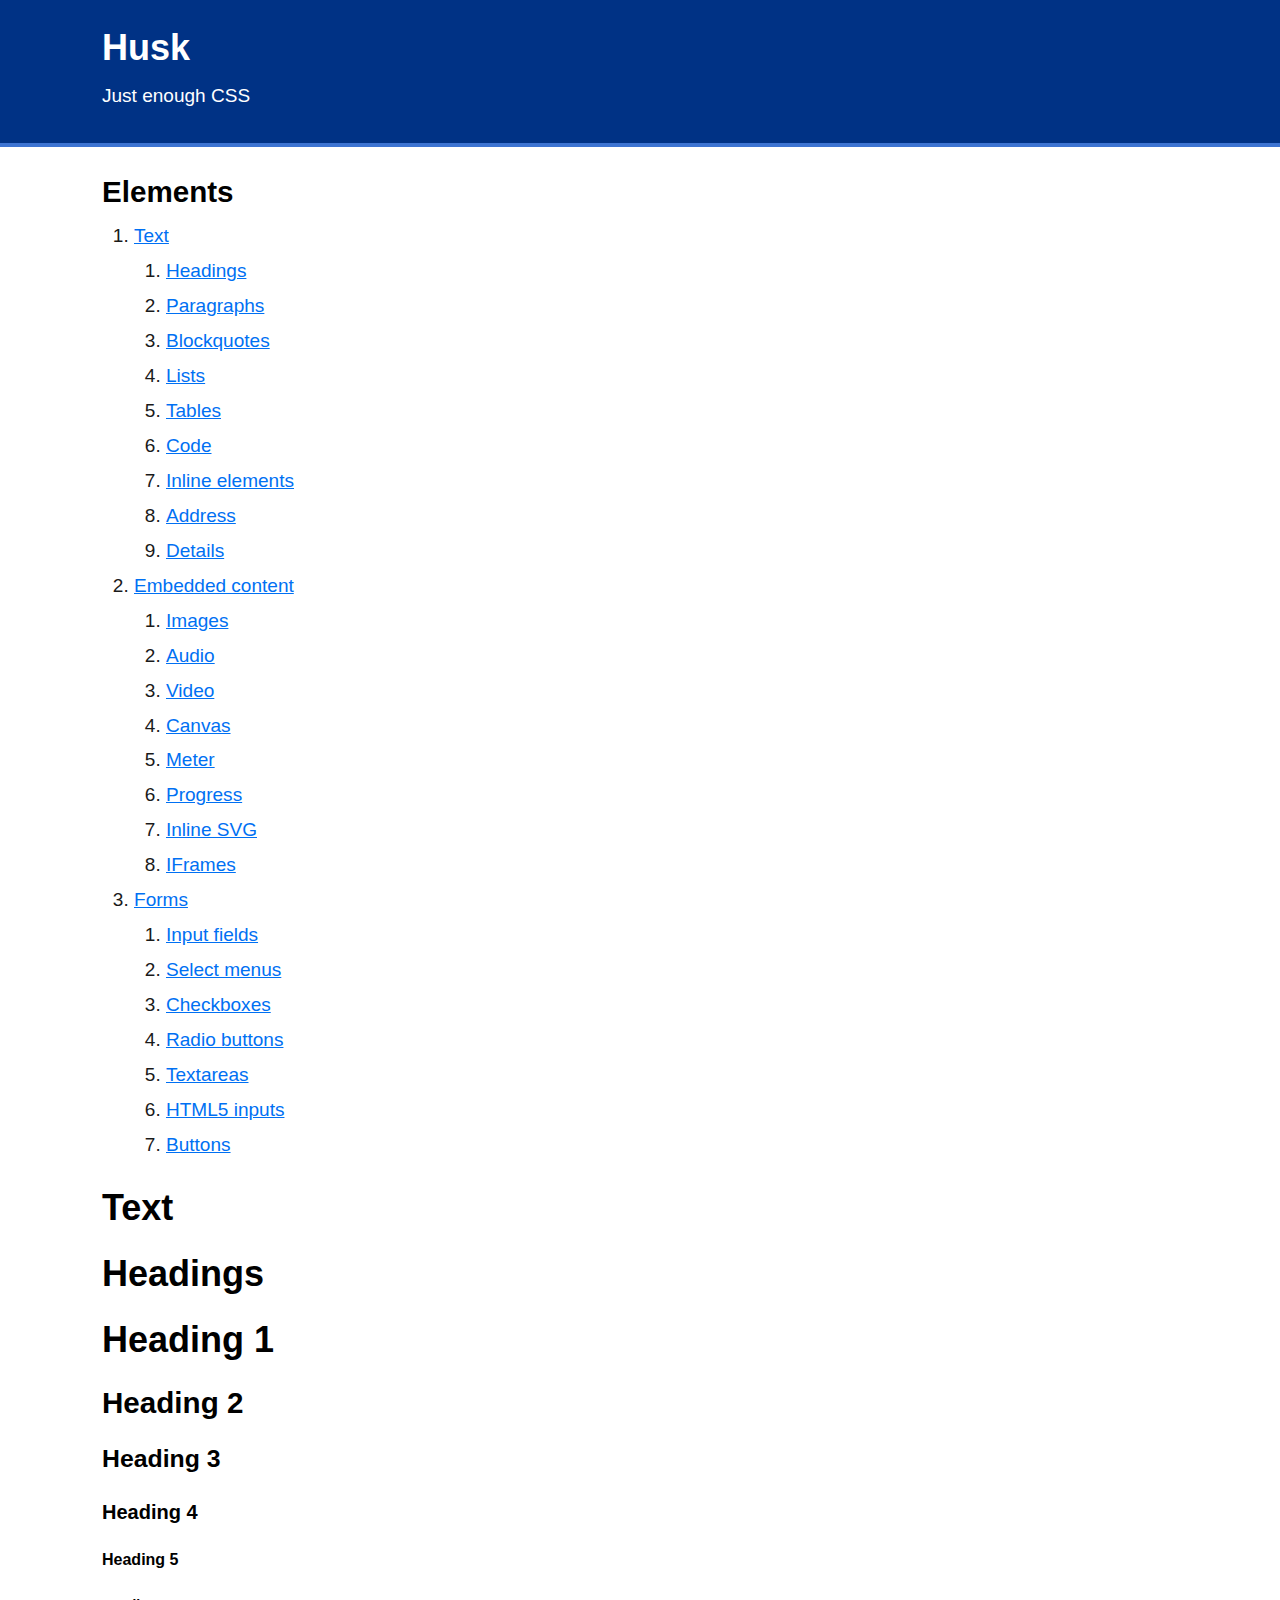
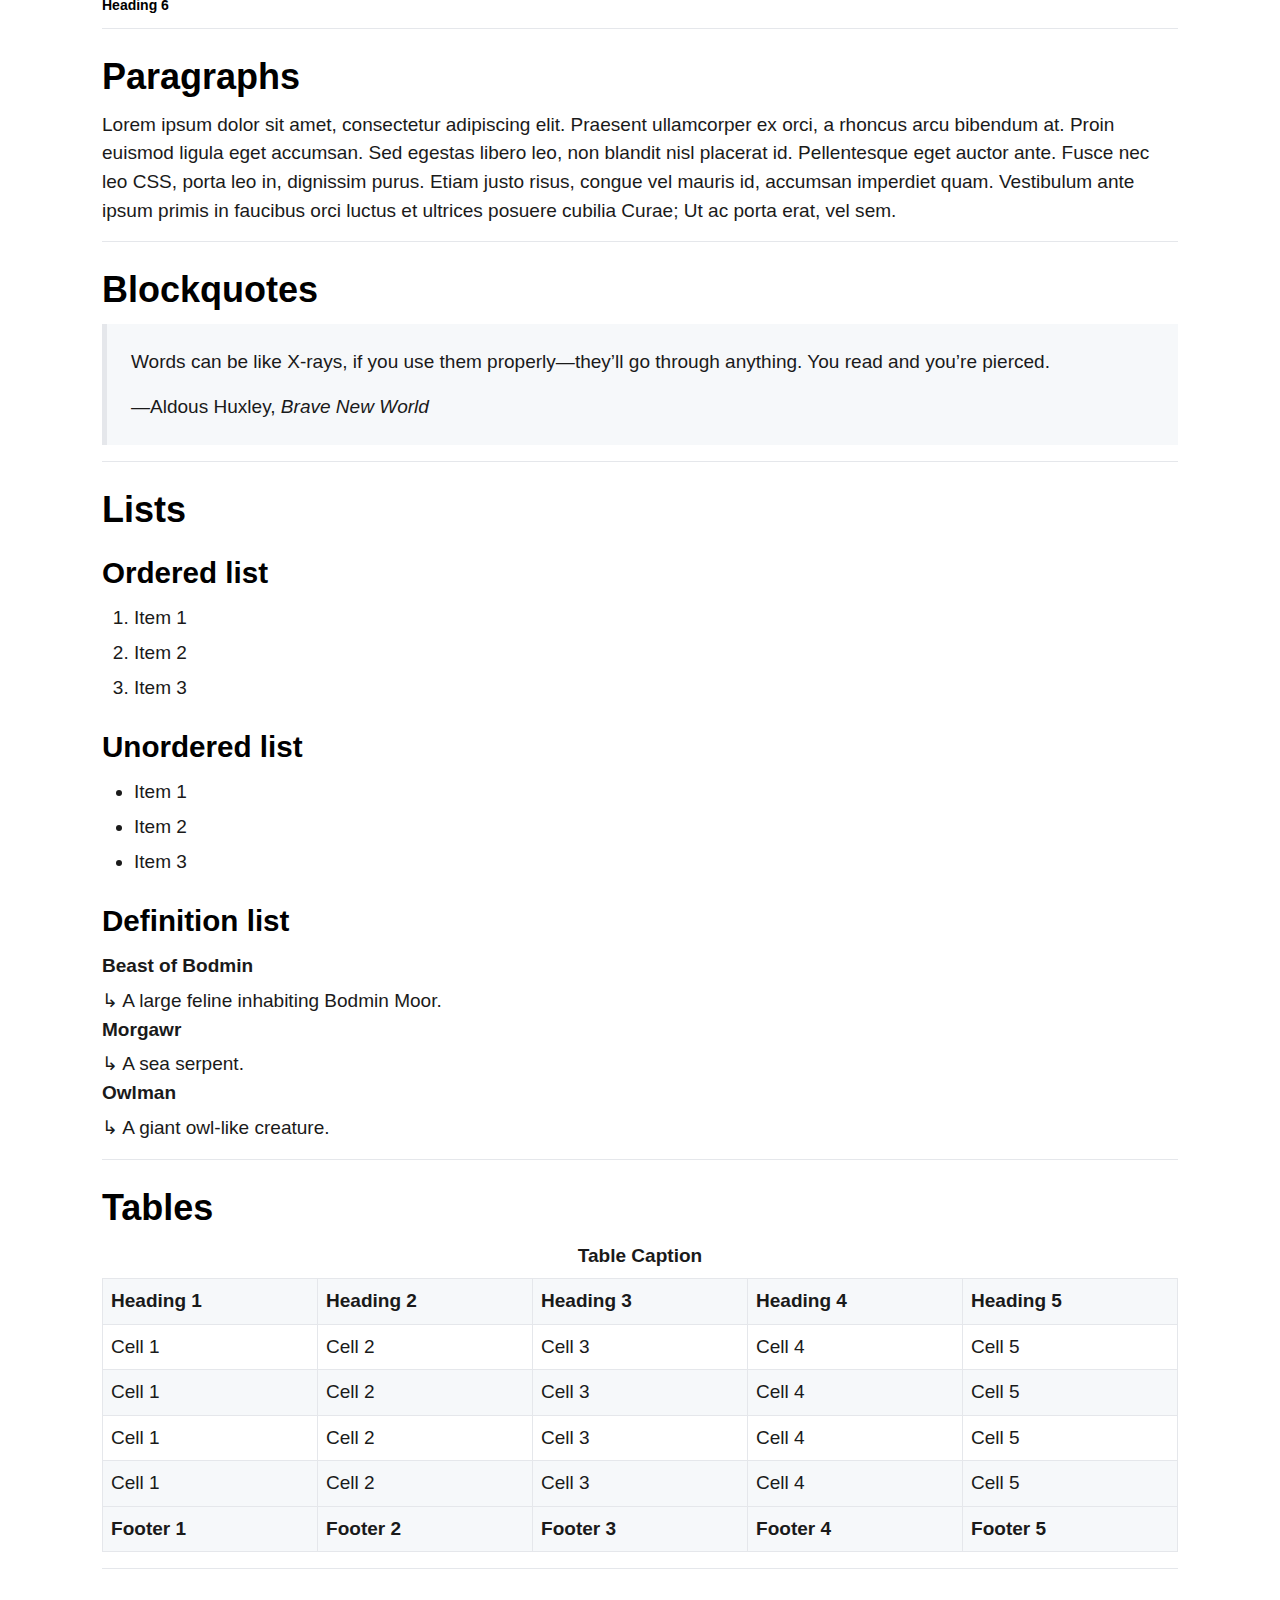
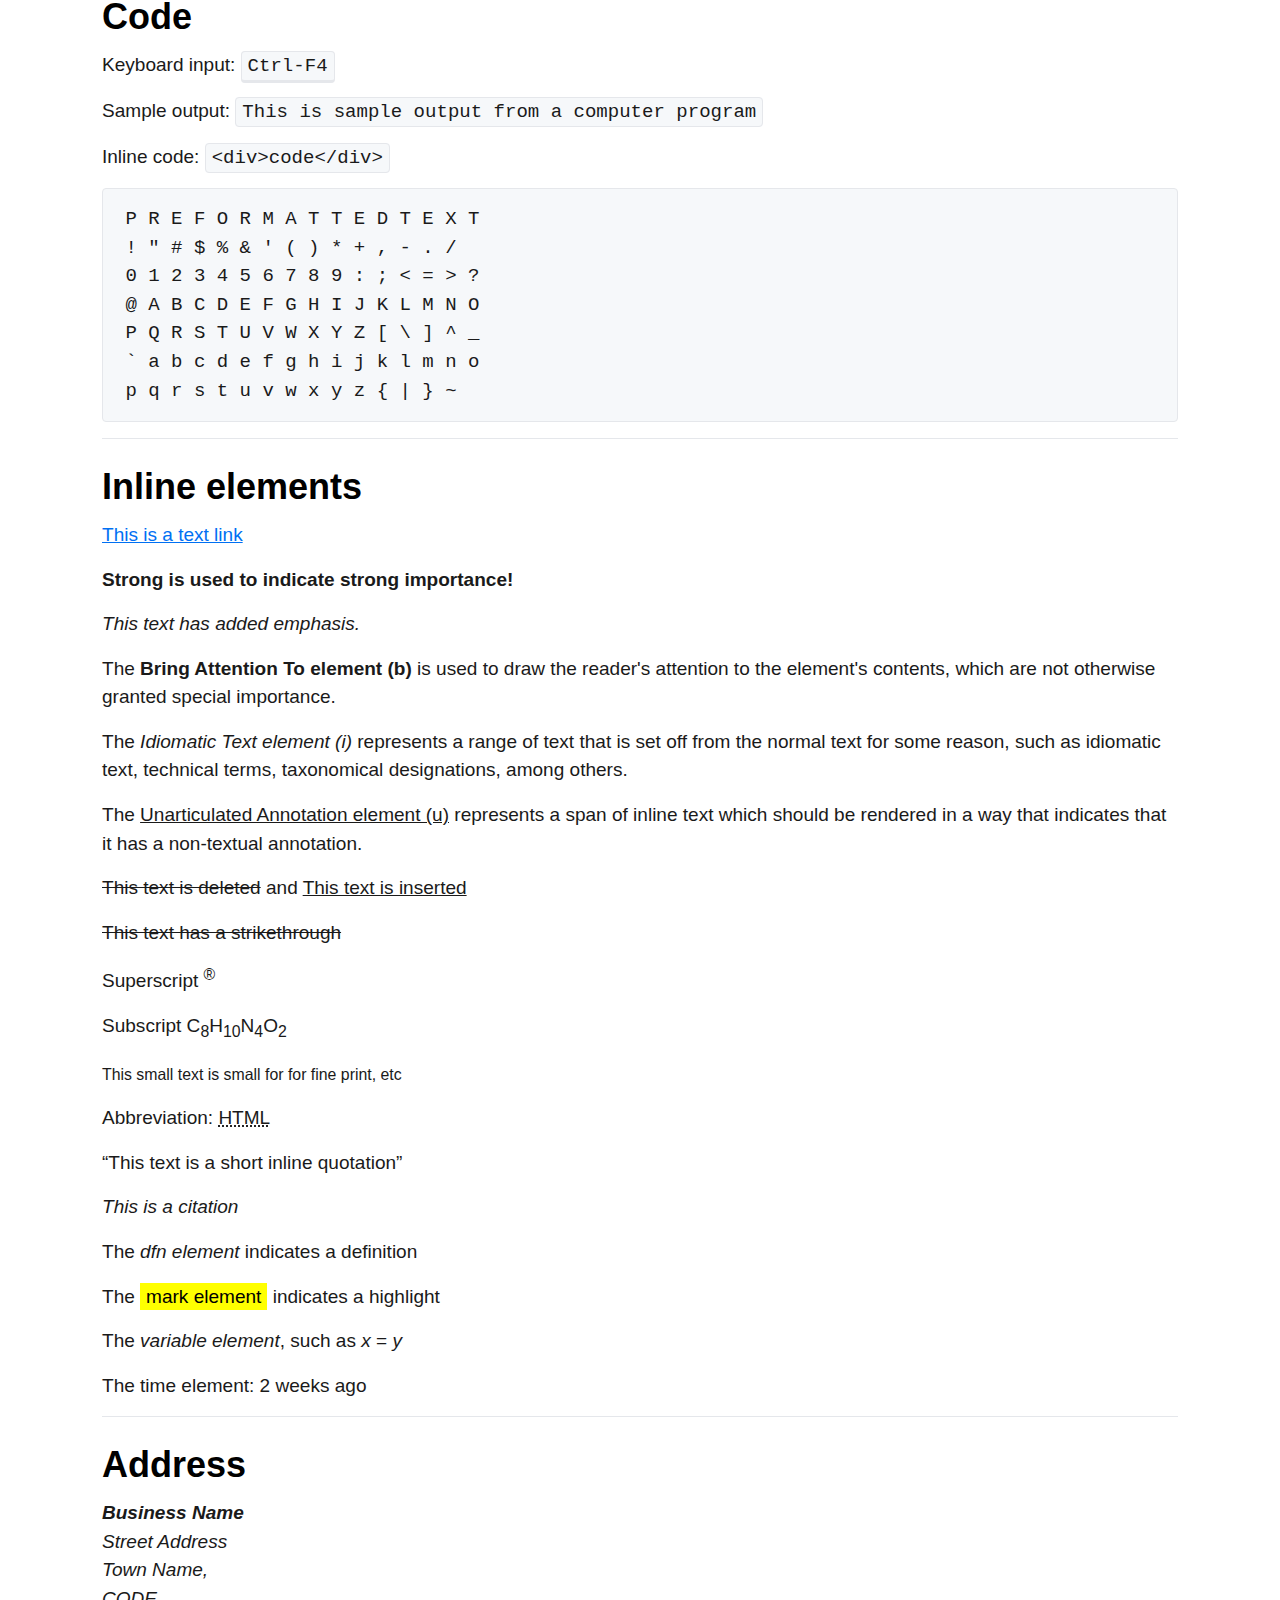
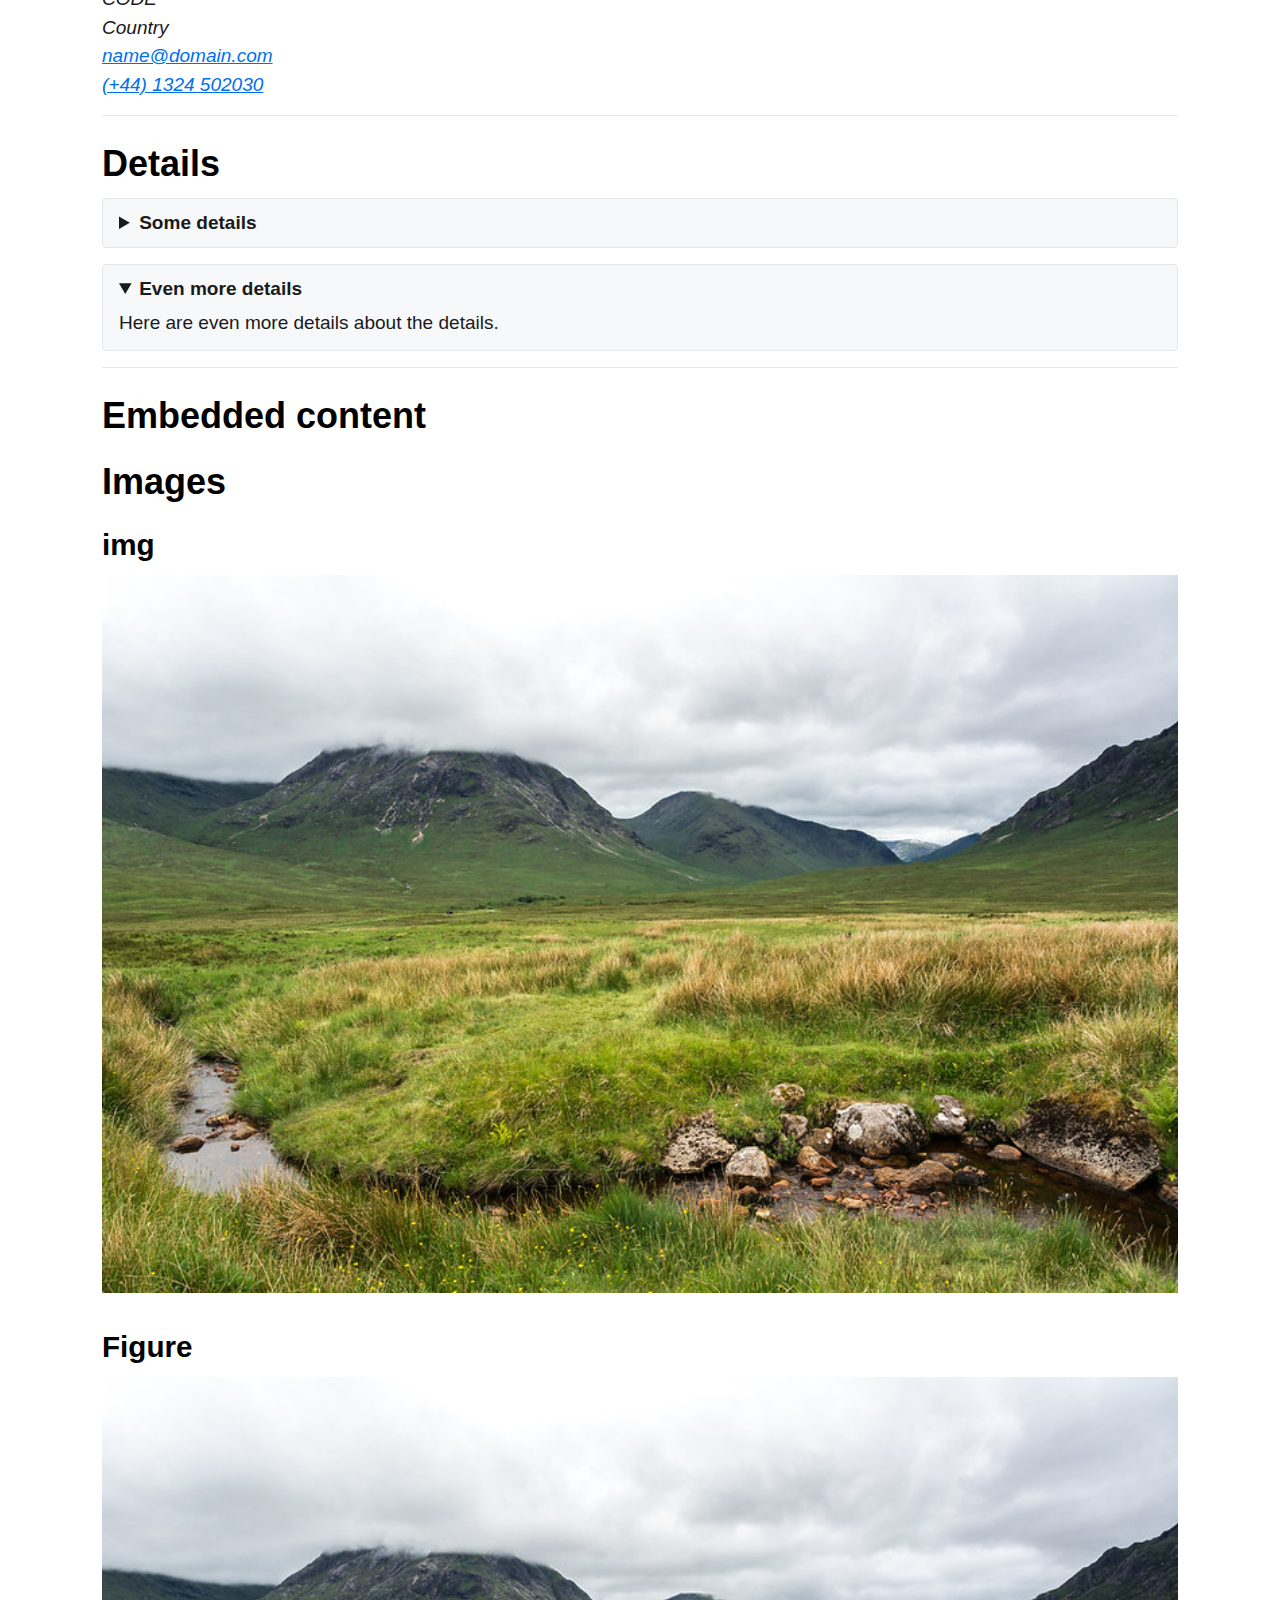
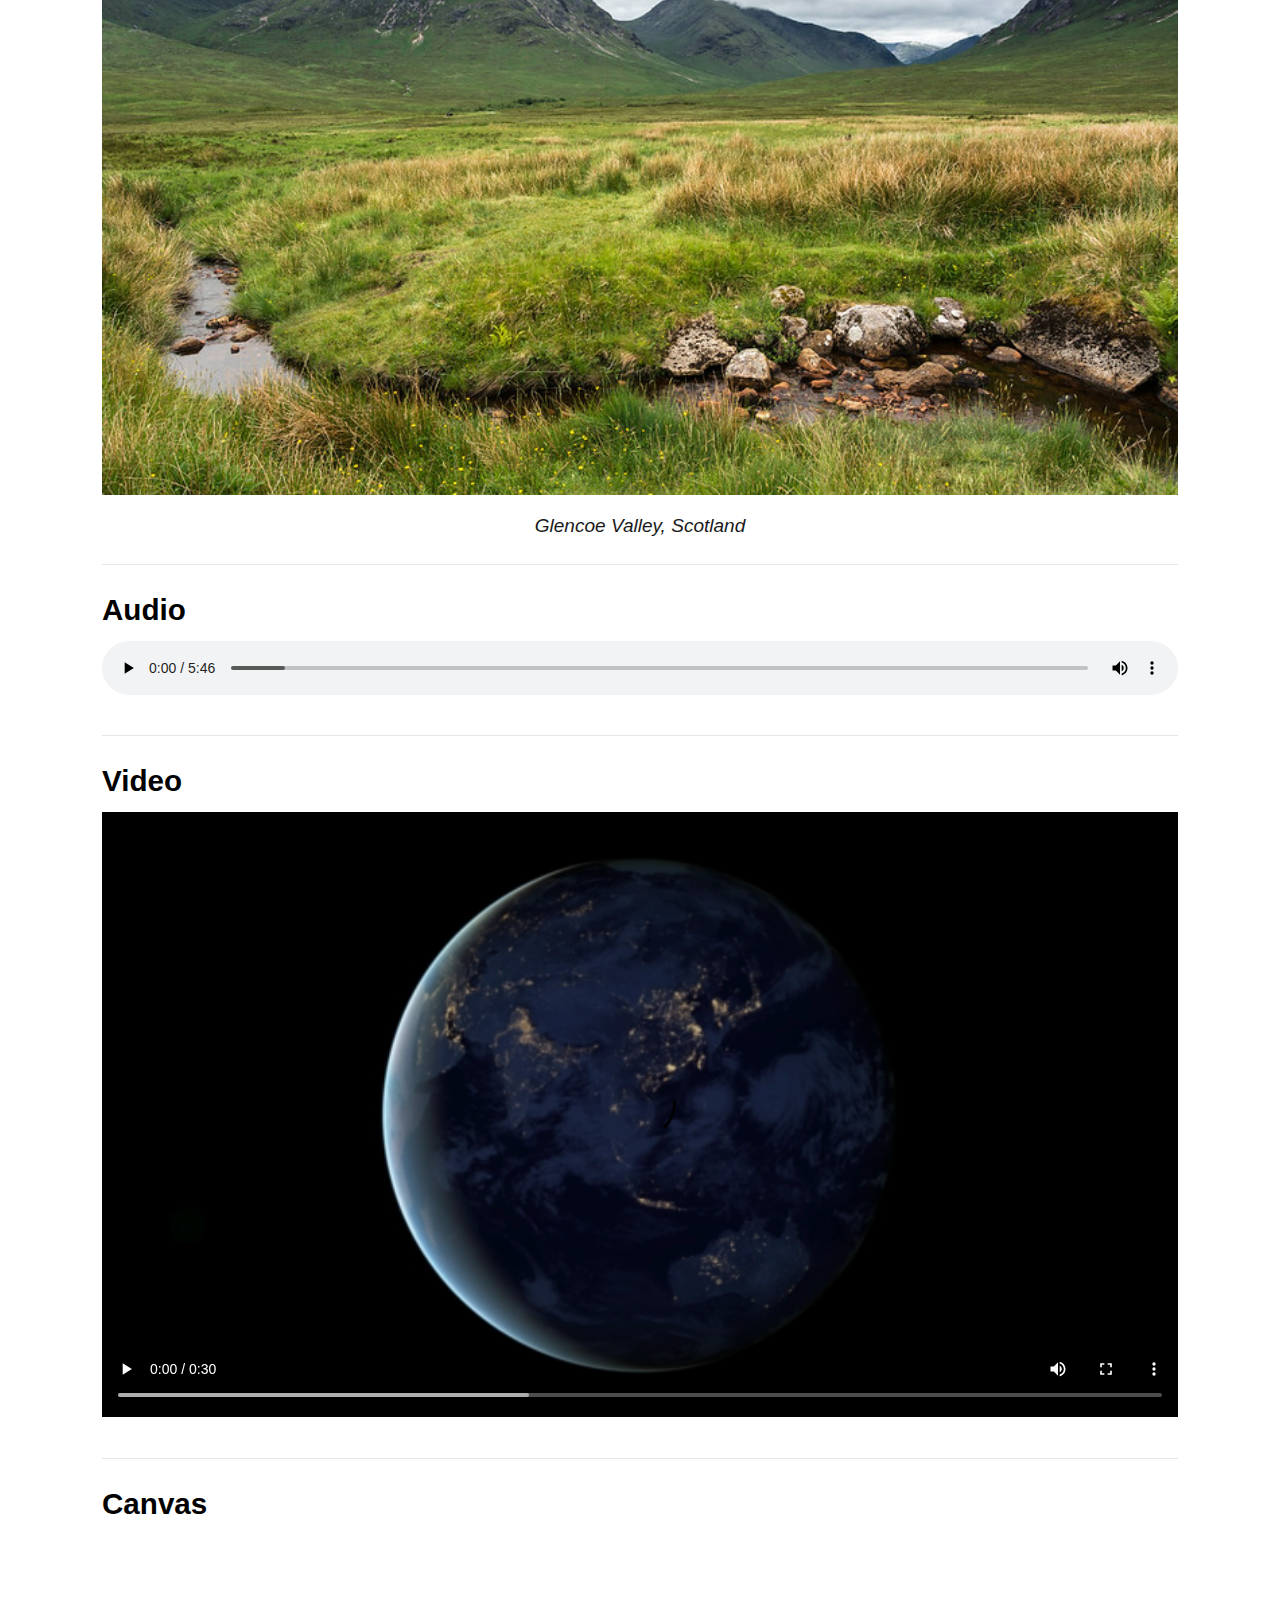
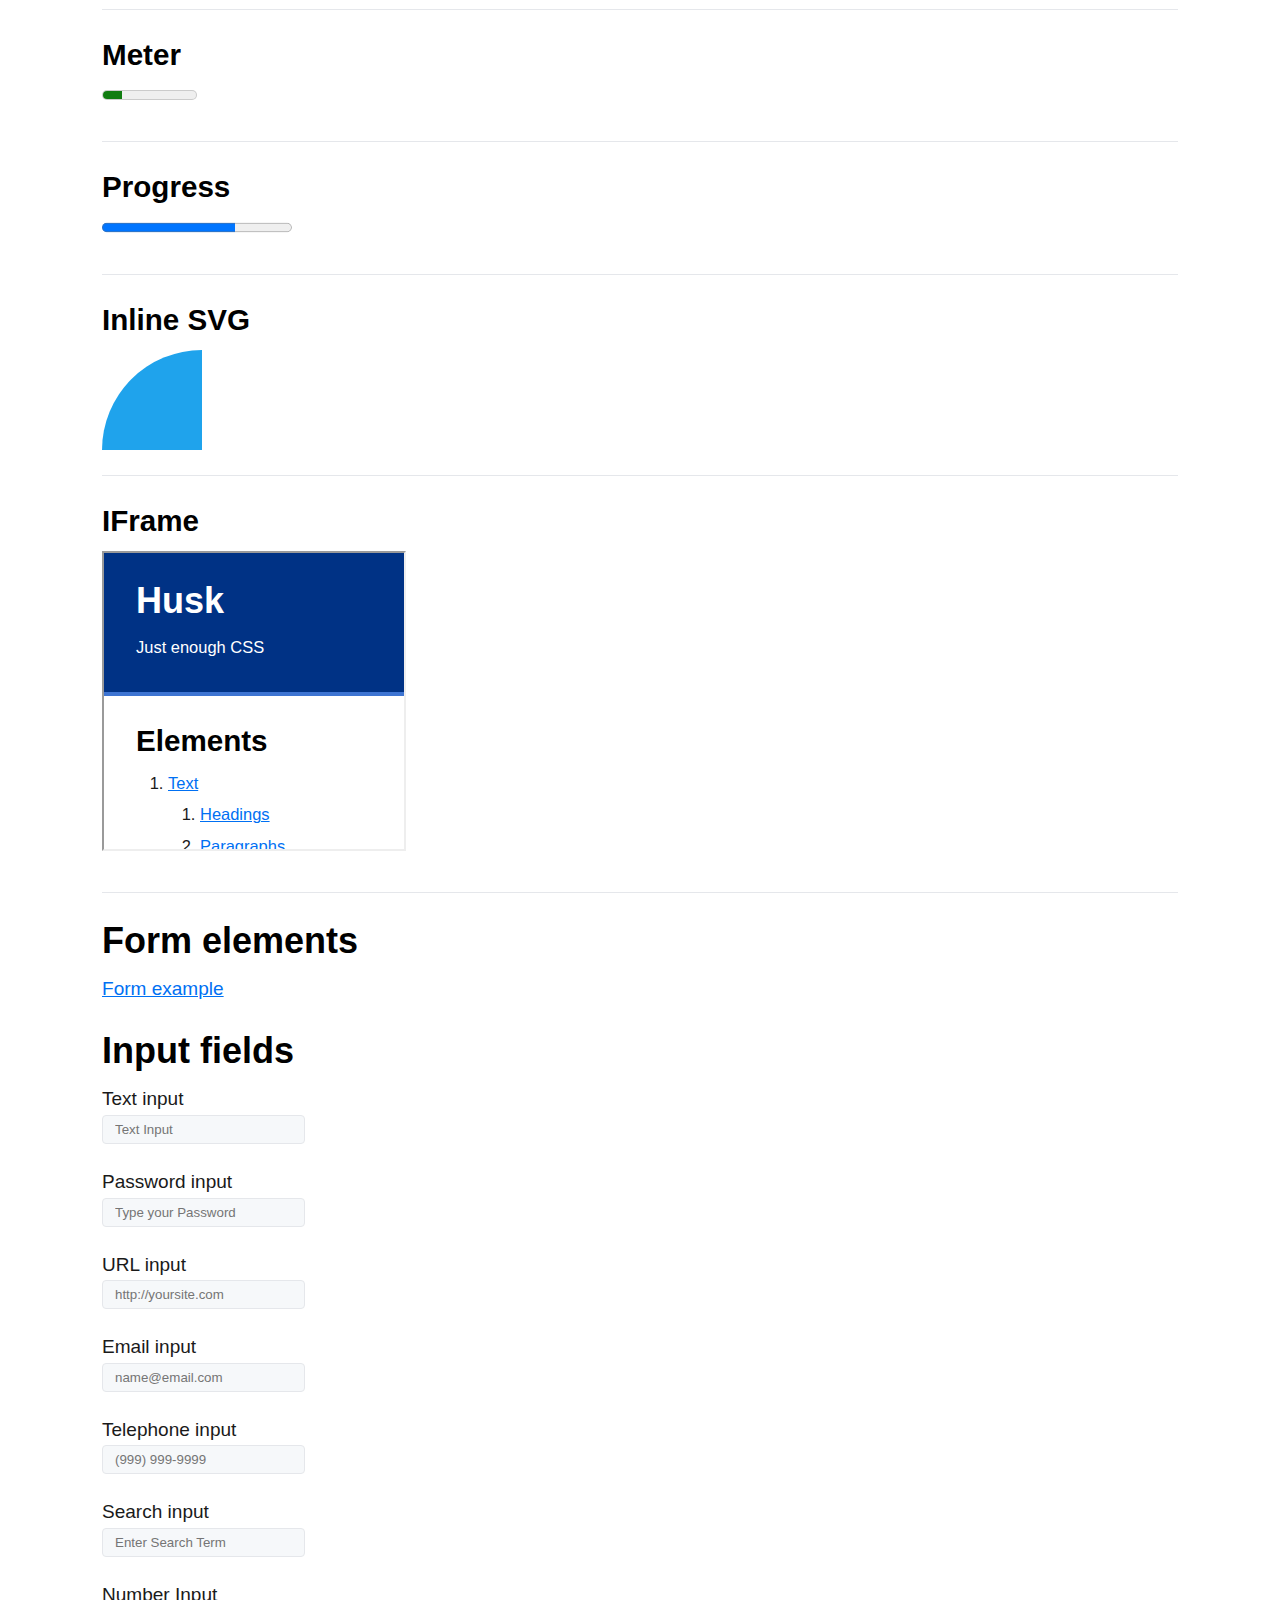
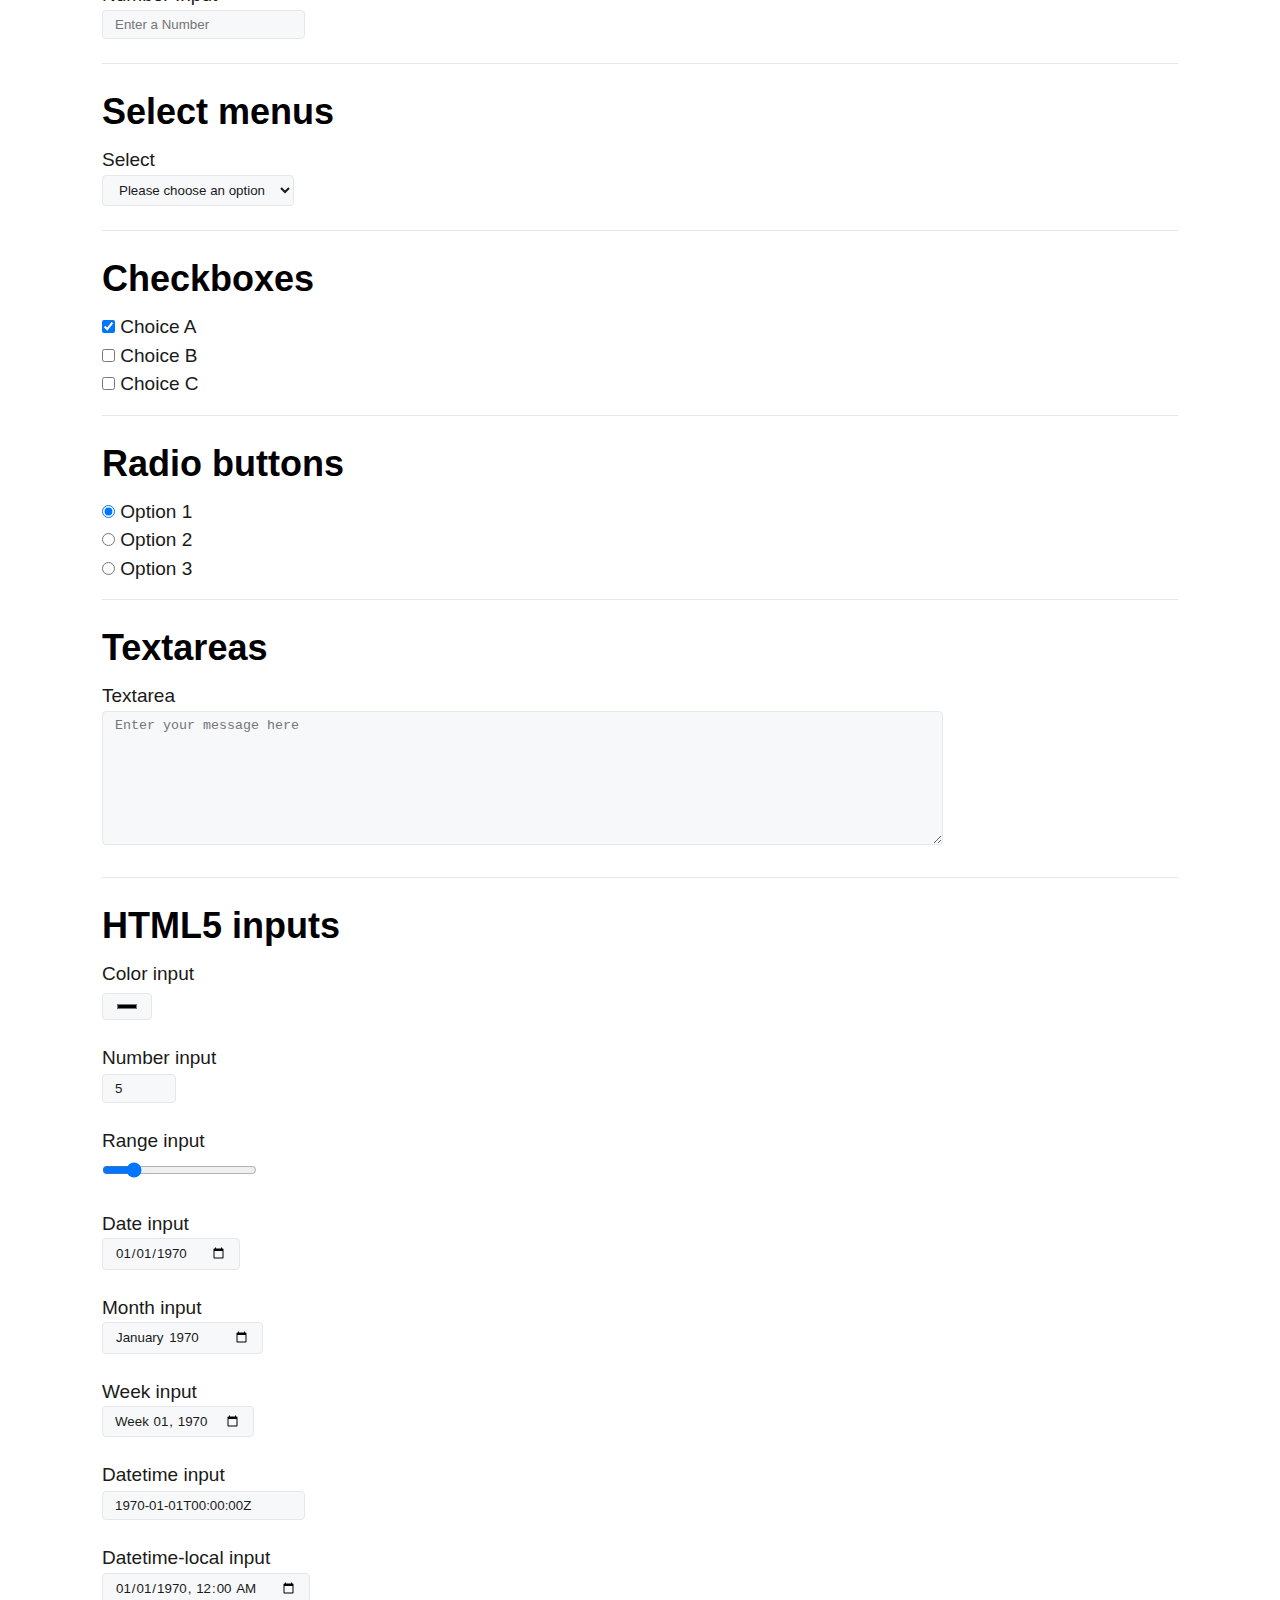
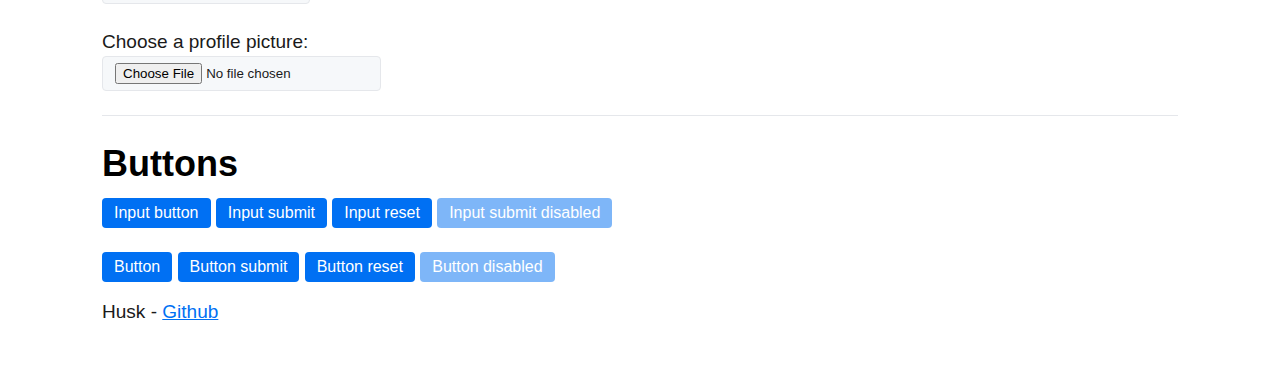
<file: index.html>
<!DOCTYPE html>
<html lang="en">
  <head>
    <meta charset="utf-8" />
    <meta name="viewport" content="width=device-width, initial-scale=1.0" />
    <link rel="stylesheet" type="text/css" href="css/husk.css" media="screen" />
    <title>Husk</title>
  </head>

  <body>
    <header>
      <h1>Husk</h1>
      <p>Just enough CSS</p>
    </header>
    <h2>Elements</h2>
    <nav role="navigation">
      <ol>
        <li><a href="#text">Text</a></li>
        <ol>
          <li><a href="#text-headings">Headings</a></li>
          <li><a href="#text-paragraphs">Paragraphs</a></li>
          <li><a href="#text-blockquotes">Blockquotes</a></li>
          <li><a href="#text-lists">Lists</a></li>
          <li><a href="#text-tables">Tables</a></li>
          <li><a href="#text-code">Code</a></li>
          <li><a href="#text-inline">Inline elements</a></li>
          <li><a href="#text-address">Address</a></li>
          <li><a href="#text-details">Details</a></li>
        </ol>
        <li><a href="#embedded">Embedded content</a></li>
        <ol>
          <li><a href="#embedded-images">Images</a></li>
          <li><a href="#embedded-audio">Audio</a></li>
          <li><a href="#embedded-video">Video</a></li>
          <li><a href="#embedded-canvas">Canvas</a></li>
          <li><a href="#embedded-meter">Meter</a></li>
          <li><a href="#embedded-progress">Progress</a></li>
          <li><a href="#embedded-svg">Inline SVG</a></li>
          <li><a href="#embedded-iframes">IFrames</a></li>
        </ol>
        <li><a href="#forms">Forms</a></li>
        <ol>
          <li><a href="#forms-inputs">Input fields</a></li>
          <li><a href="#forms-selects">Select menus</a></li>
          <li><a href="#forms-checkboxes">Checkboxes</a></li>
          <li><a href="#forms-radio">Radio buttons</a></li>
          <li><a href="#forms-textareas">Textareas</a></li>
          <li><a href="#forms-html5">HTML5 inputs</a></li>
          <li><a href="#forms-buttons">Buttons</a></li>
        </ol>
      </ol>
    </nav>
    <main>
      <section id="text">
        <h1>Text</h1>

        <article id="text-headings">
          <header><h1>Headings</h1></header>
          <h1>Heading 1</h1>
          <h2>Heading 2</h2>
          <h3>Heading 3</h3>
          <h4>Heading 4</h4>
          <h5>Heading 5</h5>
          <h6>Heading 6</h6>
        </article>
        <hr />
        <article id="text-paragraphs">
          <header><h1>Paragraphs</h1></header>
          <p>
            Lorem ipsum dolor sit amet, consectetur adipiscing elit. Praesent ullamcorper ex orci, a rhoncus arcu bibendum at. Proin euismod ligula eget accumsan. Sed egestas libero leo, non blandit
            nisl placerat id. Pellentesque eget auctor ante. Fusce nec leo CSS, porta leo in, dignissim purus. Etiam justo risus, congue vel mauris id, accumsan imperdiet quam. Vestibulum ante ipsum
            primis in faucibus orci luctus et ultrices posuere cubilia Curae; Ut ac porta erat, vel sem.
          </p>
        </article>
        <hr />
        <article id="text-blockquotes">
          <header><h1>Blockquotes</h1></header>

          <blockquote>
            <p>Words can be like X-rays, if you use them properly—they’ll go through anything. You read and you’re pierced.</p>
            <footer>—Aldous Huxley, <cite>Brave New World</cite></footer>
          </blockquote>
        </article>
        <hr />
        <article id="text-lists">
          <header><h1>Lists</h1></header>
          <h2>Ordered list</h2>
          <ol>
            <li>Item 1</li>
            <li>Item 2</li>
            <li>Item 3</li>
          </ol>
          <h2>Unordered list</h2>
          <ul>
            <li>Item 1</li>
            <li>Item 2</li>
            <li>Item 3</li>
          </ul>
          <h2>Definition list</h2>
          <dl>
            <dt>Beast of Bodmin</dt>
            <dd>A large feline inhabiting Bodmin Moor.</dd>
            <dt>Morgawr</dt>
            <dd>A sea serpent.</dd>

            <dt>Owlman</dt>
            <dd>A giant owl-like creature.</dd>
          </dl>
        </article>
        <hr />
        <article id="text-tables">
          <header><h1>Tables</h1></header>

          <table>
            <caption>
              Table Caption
            </caption>
            <thead>
              <tr>
                <th>Heading 1</th>
                <th>Heading 2</th>
                <th>Heading 3</th>
                <th>Heading 4</th>
                <th>Heading 5</th>
              </tr>
            </thead>
            <tfoot>
              <tr>
                <th>Footer 1</th>
                <th>Footer 2</th>
                <th>Footer 3</th>
                <th>Footer 4</th>
                <th>Footer 5</th>
              </tr>
            </tfoot>
            <tbody>
              <tr>
                <td>Cell 1</td>
                <td>Cell 2</td>
                <td>Cell 3</td>
                <td>Cell 4</td>
                <td>Cell 5</td>
              </tr>
              <tr>
                <td>Cell 1</td>
                <td>Cell 2</td>
                <td>Cell 3</td>
                <td>Cell 4</td>
                <td>Cell 5</td>
              </tr>
              <tr>
                <td>Cell 1</td>
                <td>Cell 2</td>
                <td>Cell 3</td>
                <td>Cell 4</td>
                <td>Cell 5</td>
              </tr>
              <tr>
                <td>Cell 1</td>
                <td>Cell 2</td>
                <td>Cell 3</td>
                <td>Cell 4</td>
                <td>Cell 5</td>
              </tr>
            </tbody>
          </table>
        </article>
        <hr />
        <article id="text-code">
          <header><h1>Code</h1></header>
          <p>Keyboard input: <kbd>Ctrl-F4</kbd></p>
          <p>
            Sample output:
            <samp>This is sample output from a computer program</samp>
          </p>
          <p>Inline code: <code>&lt;div&gt;code&lt;/div&gt;</code></p>

          <pre>
P R E F O R M A T T E D T E X T
! " # $ % &amp; ' ( ) * + , - . /
0 1 2 3 4 5 6 7 8 9 : ; &lt; = &gt; ?
@ A B C D E F G H I J K L M N O
P Q R S T U V W X Y Z [ \ ] ^ _
` a b c d e f g h i j k l m n o
p q r s t u v w x y z { | } ~ 
</pre
          >
        </article>
        <hr />
        <article id="text-inline">
          <header><h1>Inline elements</h1></header>
          <p><a href="#!">This is a text link</a></p>
          <p><strong>Strong is used to indicate strong importance!</strong></p>
          <p><em>This text has added emphasis.</em></p>
          <p>The <b>Bring Attention To element (b)</b> is used to draw the reader's attention to the element's contents, which are not otherwise granted special importance.</p>
          <p>The <i>Idiomatic Text element (i) </i> represents a range of text that is set off from the normal text for some reason, such as idiomatic text, technical terms, taxonomical designations, among others.</p>
          <p>The <u>Unarticulated Annotation element (u)</u> represents a span of inline text which should be rendered in a way that indicates that it has a non-textual annotation.</p>
          <p><del>This text is deleted</del> and <ins>This text is inserted</ins></p>
          <p><s>This text has a strikethrough</s></p>
          <p>Superscript <sup>®</sup></p>
          <p>Subscript C<sub>8</sub>H<sub>10</sub>N<sub>4</sub>O<sub>2</sub></p>
          <p><small>This small text is small for for fine print, etc</small></p>
          <p>Abbreviation: <abbr title="HyperText Markup Language">HTML</abbr></p>
          <p>
            <q cite="https://developer.mozilla.org/en-US/docs/HTML/Element/q">This text is a short inline quotation</q>
          </p>
          <p><cite>This is a citation</cite></p>
          <p>The <dfn>dfn element</dfn> indicates a definition</p>
          <p>The <mark>mark element</mark> indicates a highlight</p>
          <p>The <var>variable element</var>, such as <var>x</var> = <var>y</var></p>
          <p>
            The time element:
            <time datetime="2013-04-06T12:32+00:00">2 weeks ago</time>
          </p>
        </article>
        <hr />
        <article id="text-address">
          <header><h1>Address</h1></header>
          <address>
            <strong>Business Name</strong><br />
            Street Address<br />
            Town Name, <br />
            CODE<br />
            Country<br />
            <a href="mailto:name@domain.com">name@domain.com</a><br />
            <a href="tel:+441324502030">(+44) 1324 502030</a>
          </address>
        </article>
        <hr />
        <article id="text-details">
          <header><h1>Details</h1></header>
          <details>
            <summary>Some details</summary>
            <p>More info about the details.</p>
          </details>
          <details open>
            <summary>Even more details</summary>
            <p>Here are even more details about the details.</p>
          </details>
        </article>
      </section>
      <hr />
      <section id="embedded">
        <h1>Embedded content</h1>
        <article id="embedded-images">
          <header><h1>Images</h1></header>
          <h2>
            img
          </h2>
          <img src="img/image.jpg" alt="Photo of Glencoe Valley, Scotland" />
          <h2>
            Figure
          </h2>
          <figure>
            <img src="img/image.jpg" alt="Photo of Glencoe Valley, Scotland" />
            <figcaption>Glencoe Valley, Scotland</figcaption>
          </figure>
        </article>
        <hr />
        <article id="embedded-audio">
          <h2>Audio</h2>
          <audio controls src="audio/audio.mp3">
            Your browser does not support the
            <code>audio</code> element.
          </audio>
        </article>
        <hr />
        <article id="embedded-video">
          <h2>Video</h2>
          <video controls>
            <source src="video/video.mp4" type="video/mp4" />
            Sorry, your browser doesn't support embedded videos.
          </video>
        </article>
        <hr />
        <article id="embedded-canvas">
          <h2>Canvas</h2>
          <canvas height="50px">canvas</canvas>
        </article>
        <hr />
        <article id="embedded-meter">
          <h2>Meter</h2>
          <meter value="2" min="0" max="10">2 out of 10</meter>
        </article>
        <hr />
        <article id="embedded-progress">
          <h2>Progress</h2>
          <progress id="file" max="100" value="70">70%</progress>
        </article>
        <hr />
        <article id="embedded-svg">
          <h2>Inline SVG</h2>
          <svg width="100px" height="100px">
            <circle cx="100" cy="100" r="100" fill="#1fa3ec"></circle>
          </svg>
        </article>
        <hr />
        <article id="embedded-iframes">
          <h2>IFrame</h2>
          <iframe src="index.html" height="300px"></iframe>
        </article>
        <hr />
      </section>

      <section id="forms">
        <h1>Form elements</h1>
        <p><a href="form.html">Form example</a></p>
        <article id="forms-inputs">
          <header><h1>Input fields</h1></header>
          <form>
            <p>
              <label for="input-text">Text input</label>
              <input id="input-text" type="text" placeholder="Text Input" />
            </p>
            <p>
              <label for="input-password">Password input</label>
              <input id="input-password" type="password" placeholder="Type your Password" />
            </p>
            <p>
              <label for="input-url">URL input</label>
              <input id="input-url" type="url" placeholder="http://yoursite.com" />
            </p>
            <p>
              <label for="input-email">Email input</label>
              <input id="input-email" type="email" placeholder="name@email.com" />
            </p>
            <p>
              <label for="input-tel">Telephone input</label>
              <input id="input-tel" type="tel" placeholder="(999) 999-9999" />
            </p>
            <p>
              <label for="input-search">Search input</label>
              <input id="input-search" type="search" placeholder="Enter Search Term" />
            </p>
            <p>
              <label for="input-number">Number Input</label>
              <input id="input-number" type="number" placeholder="Enter a Number" />
            </p>
          </form>
        </article>
        <hr />
        <article id="forms-selects">
          <header><h1>Select menus</h1></header>
          <form>
            <label for="pet-select">Select</label>
            <select name="pets" id="pet-select">
              <option value="">Please choose an option</option>
              <option value="dog">Dog</option>
              <option value="cat">Cat</option>
              <option value="hamster">Hamster</option>
              <option value="parrot">Parrot</option>
              <option value="spider">Spider</option>
              <option value="goldfish">Goldfish</option>
            </select>
          </form>
        </article>
        <hr />
        <article id="forms-checkboxes">
          <header><h1>Checkboxes</h1></header>
          <form>
            <label for="checkbox1">
              <input id="checkbox1" name="checkbox" type="checkbox" checked="checked" />
              Choice A
            </label>
            <label for="checkbox2"><input id="checkbox2" name="checkbox" type="checkbox" /> Choice B</label>
            <label for="checkbox3"><input id="checkbox3" name="checkbox" type="checkbox" /> Choice C</label>
          </form>
        </article>
        <hr />
        <article id="forms-radio">
          <header><h1>Radio buttons</h1></header>
          <form>
            <label for="radio1">
              <input id="radio1" name="radio" type="radio" checked="checked" />
              Option 1
            </label>
            <label for="radio2">
              <input id="radio2" name="radio" type="radio" />
              Option 2
            </label>
            <label for="radio3">
              <input id="radio3" name="radio" type="radio" />
              Option 3
            </label>
          </form>
        </article>
        <hr />
        <article id="forms-textareas">
          <header><h1>Textareas</h1></header>
          <form>
            <label for="textarea">Textarea</label>
            <textarea id="textarea" rows="8" cols="100" placeholder="Enter your message here"></textarea>
          </form>
        </article>
        <hr />
        <article id="forms-html5">
          <header><h1>HTML5 inputs</h1></header>
          <form>
            <p>
              <label for="input-colour">Color input</label>
              <input type="color" id="input-colour" value="#000000" />
            </p>
            <p>
              <label for="input-number">Number input</label>
              <input type="number" id="input-number" min="0" max="10" value="5" />
            </p>
            <p>
              <label for="input-range">Range input</label>
              <input type="range" id="input-range" value="10" />
            </p>
            <p>
              <label for="input-date">Date input</label>
              <input type="date" id="input-date" value="1970-01-01" />
            </p>
            <p>
              <label for="input-datetime-month">Month input</label>
              <input type="month" id="input-datetime-month" value="1970-01" />
            </p>
            <p>
              <label for="input-datetime-week">Week input</label>
              <input type="week" id="input-datetime-week" value="1970-W01" />
            </p>
            <p>
              <label for="input-datetime">Datetime input</label>
              <input type="datetime" id="input-datetime" value="1970-01-01T00:00:00Z" />
            </p>
            <p>
              <label for="input-datetime-local">Datetime-local input</label>
              <input type="datetime-local" id="input-datetime-local" value="1970-01-01T00:00" />
            </p>
            <p>
              <label for="input-file">Choose a profile picture:</label>
              <input type="file" id="input-file" name="input-file" accept="image/png, image/jpeg" />
            </p>
          </form>
        </article>
        <hr />
        <article id="forms-buttons">
          <header><h1>Buttons</h1></header>
          <form>
            <p>
              <input type="button" value="Input button" />
              <input type="submit" value="Input submit" />
              <input type="reset" value="Input reset" />
              <input type="submit" value="Input submit disabled" disabled />
            </p>
            <p>
              <button type="button">Button</button>
              <button type="submit">Button submit</button>
              <button type="reset">Button reset</button>
              <button type="button" disabled>Button disabled</button>
            </p>
          </form>
        </article>
      </section>
    </main>
    <footer>
      <p>Husk - <a href="https://github.com/ocodia/Husk/">Github</a></p>
    </footer>
  </body>
</html>
</file>
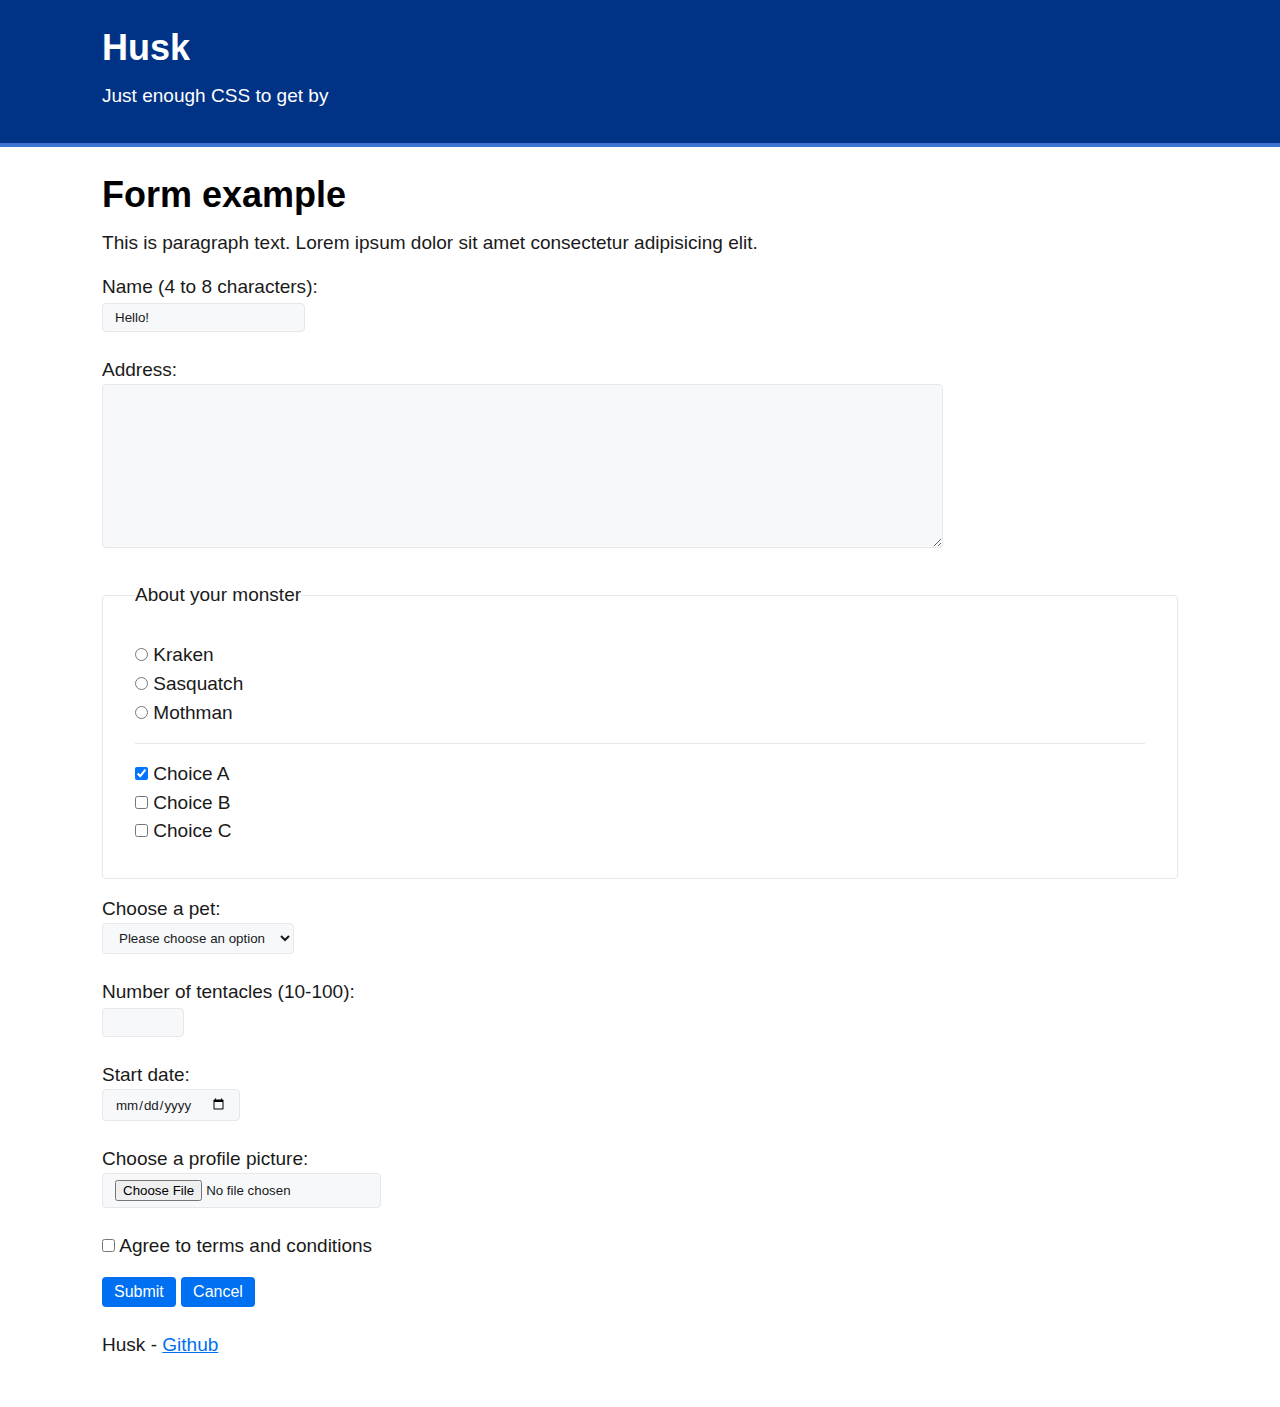
<file: form.html>
<!DOCTYPE html>
<html lang="en">
  <head>
    <meta charset="utf-8" />
    <meta name="viewport" content="width=device-width, initial-scale=1.0" />
    <link rel="stylesheet" type="text/css" href="css/husk.css" media="screen" />
    <title>Husk - Form</title>
  </head>

  <body>
    <header>
      <h1>Husk</h1>
      <p>Just enough CSS to get by</p>
    </header>
    <main>
      <section>
        <header>
          <h1>Form example</h1>
        </header>
        <p>This is paragraph text. Lorem ipsum dolor sit amet consectetur adipisicing elit.</p>
        <form>
          <p>
            <label for="name">Name (4 to 8 characters):</label>
            <input type="text" id="name" name="name" required minlength="4" maxlength="8" size="20" value="Hello!" />
          </p>

          <p>
            <label for="address">Address:</label>
            <textarea id="address" cols="100" rows="10"></textarea>
          </p>
          <fieldset>
            <legend>About your monster</legend>
            <label for="kraken"> <input type="radio" id="kraken" name="monster" value="Kraken" /> Kraken</label>
            <label for="sasquatch"> <input type="radio" id="sasquatch" name="monster" value="Sasquatch" /> Sasquatch</label>
            <label for="mothman"> <input type="radio" id="mothman" name="monster" value="Mothman" /> Mothman</label>

            <hr />
            <label for="checkbox1">
              <input id="checkbox1" name="checkbox" type="checkbox" checked="checked" /> Choice A</label>
              <label for="checkbox2"><input id="checkbox2" name="checkbox" type="checkbox" /> Choice B</label>
              <label for="checkbox3"><input id="checkbox3" name="checkbox" type="checkbox" /> Choice C</label>
          </fieldset>
        
          <p>
            <label for="pet-select">Choose a pet:</label>

            <select name="pets" id="pet-select">
              <option value="">Please choose an option</option>
              <option value="dog">Dog</option>
              <option value="cat">Cat</option>
              <option value="hamster">Hamster</option>
              <option value="parrot">Parrot</option>
              <option value="spider">Spider</option>
              <option value="goldfish">Goldfish</option>
            </select>
          </p>

          <p>
            <label for="tentacles">Number of tentacles (10-100):</label>
            <input type="number" id="tentacles" name="tentacles" min="10" max="100" />
          </p>

          <p>
            <label for="start">Start date:</label>
            <input type="date" id="start" />
          </p>

          <p>
            <label for="avatar">Choose a profile picture:</label>
            <input type="file" id="avatar" name="avatar" accept="image/png, image/jpeg" />
          </p>

          <p>
            <label for="terms"><input type="checkbox" id="terms" name="terms" /> Agree to terms and conditions</label>
          </p>

          <input type="submit" value="Submit" /> <input type="button" value="Cancel" />
        </form>
      </section>
    </main>
    <footer>
      <p>Husk - <a href="https://github.com/ocodia/Husk/">Github</a></p>
    </footer>
  </body>
</html>
</file>
<file: css/husk.css>
:root {
    --font-sans: 'Inter', -apple-system, BlinkMacSystemFont, 'Segoe UI', Roboto, Oxygen, Ubuntu, Cantarell, 'Open Sans', 'Helvetica Neue', sans-serif, "Apple Color Emoji", "Segoe UI Emoji", "Segoe UI Symbol";
    --font-mono: Consolas, monaco, 'Ubuntu Mono', 'Liberation Mono', 'Courier New', Courier, monospace;
    /* Light theme */
    --headings: #000000;
    --text: #1A1A1A;
    --header-bg: #003285;
    --header-border: #3d74d2;
    --body-bg: #FFFFFF;
    --details: #F6F8FA;
    --borders: #E5E7EB;
    --interactive: #0070F3;
    --interactive-alt: #0366D6;
    --btn-text: #FFFFFF;
    --highlight-bg: YELLOW;
    --highlight-text: #000000;
    /* Dark theme */
    --dark-headings: #ffffff;
    --dark-text: #eeeeee;
    --dark-header-bg: #000000;
    --dark-header-border: #000000;
    --dark-body-bg: #000000;
    --dark-details: #111111;
    --dark-borders: #222222;
    --dark-link-1: #3291FF;
    --dark-link-2: #0070F3;
    --dark-btn-text: #FFFFFF;
    --dark-highlight-bg: PURPLE;
    --dark-highlight-text: #FFFFFF;
}

@media (prefers-color-scheme: dark) {
     :root {
        --headings: var(--dark-headings);
        --text: var(--dark-text);
        --body-bg: var(--dark-body-bg);
        --details: var(--dark-details);
        --borders: var(--dark-borders);
        --interactive: var(--dark-link-1);
        --interactive-alt: var(--dark-link-2);
        --header-bg: var(--dark-header-bg);
        --header-border: var(--dark-header-border);
        --btn-text: var(--dark-btn-text);
        --highlight-bg: var(--dark-highlight-bg);
        --highlight-text: var(--dark-highlight-text);
    }
}

* {
    margin: 0;
    padding: 0;
}

*,
*:before,
*:after {
    box-sizing: border-box;
}

address,
area,
article,
aside,
audio,
blockquote,
datalist,
details,
dl,
fieldset,
figure,
form,
input,
iframe,
img,
meter,
nav,
ol,
optgroup,
option,
output,
p,
pre,
progress,
ruby,
section,
table,
textarea,
ul,
video {
    margin-bottom: 1rem;
}

html,
input,
select,
button {
    font-family: var(--font-sans);
}

body {
    margin: 0 auto;
    max-width: 1140px;
    padding: 2rem;
    border-radius: 6px;
    overflow-x: hidden;
    word-break: break-word;
    overflow-wrap: break-word;
    background: var(--body-bg);
    color: var(--text);
    font-size: 1.03rem;
    line-height: 1.5;
}

::selection {
    background: var(--highlight-bg);
    color: var(--highlight-text);
}

h1,
h2,
h3,
h4,
h5,
h6 {
    line-height: 1;
    color: var(--headings);
    padding-top: .875rem;
    margin-bottom: 1rem;
}

h1 {
    font-size: 2.25rem;
}

h2 {
    font-size: 1.85rem;
}

h3 {
    font-size: 1.55rem;
}

h4 {
    font-size: 1.25rem;
}

h5 {
    font-size: 1rem;
}

h6 {
    font-size: .875rem;
}

a {
    color: var(--interactive);
}

a:hover {
    color: var(--interactive-alt);
}

abbr {
    cursor: help;
}

abbr:hover {
    cursor: help;
}

blockquote {
    padding: 1.5rem;
    background: var(--details);
    border-left: 5px solid var(--borders);
}

blockquote *:last-child {
    padding-bottom: 0;
    margin-bottom: 0;
}

a button,
button,
input[type="submit"],
input[type="reset"],
input[type="button"] {
    font-size: 1rem;
    display: inline-block;
    padding: 6px 12px;
    text-align: center;
    text-decoration: none;
    white-space: nowrap;
    background: var(--interactive);
    color: var(--btn-text);
    border: 0;
    border-radius: 4px;
    box-sizing: border-box;
    cursor: pointer;
    color: var(--btn-text);
}

a button[disabled],
button[disabled],
input[type="submit"][disabled],
input[type="reset"][disabled],
input[type="button"][disabled] {
    cursor: default;
    opacity: .5;
    cursor: not-allowed;
}

.button:focus,
.button:enabled:hover,
button:focus,
button:enabled:hover,
input[type="submit"]:focus,
input[type="submit"]:enabled:hover,
input[type="reset"]:focus,
input[type="reset"]:enabled:hover,
input[type="button"]:focus,
input[type="button"]:enabled:hover {
    background: var(--interactive-alt);
}

code,
pre,
kbd,
samp {
    font-family: var(--font-mono);
}

code,
samp,
kbd,
pre {
    background: var(--details);
    border: 1px solid var(--borders);
    border-radius: 4px;
    padding: 3px 6px;
}

kbd {
    border-bottom: 3px solid var(--borders);
}

pre {
    padding: 1rem 1.4rem;
    max-width: 100%;
    overflow: auto;
}

pre code {
    background: inherit;
    font-size: inherit;
    color: inherit;
    border: 0;
    padding: 0;
    margin: 0;
}

code pre {
    display: inline;
    background: inherit;
    font-size: inherit;
    color: inherit;
    border: 0;
    padding: 0;
    margin: 0;
}

details {
    padding: .6rem 1rem;
    background: var(--details);
    border: 1px solid var(--borders);
    border-radius: 4px;
}

summary {
    cursor: pointer;
    font-weight: bold;
}

details[open] {
    padding-bottom: .75rem;
}

details[open] summary {
    margin-bottom: 6px;
}

details[open]>*:last-child {
    margin-bottom: 0;
}

dd::before {
    content: '↳ ';
}

hr {
    border: 0;
    border-bottom: 1px solid var(--borders);
    margin: 1rem auto;
}

fieldset {
    margin-top: 1rem;
    padding: 2rem;
    border: 1px solid var(--borders);
    border-radius: 4px;
}

legend {
    padding: auto .5rem;
}

table {
    border-collapse: collapse;
    width: 100%
}

td,
th {
    border: 1px solid var(--borders);
    text-align: left;
    padding: .5rem;
}

th {
    background: var(--details);
}

tr:nth-child(even) {
    /* Alternate row colour */
    background: var(--details);
}

table caption {
    font-weight: bold;
    margin-bottom: .5rem;
}

textarea {
    max-width: 100%;
}

ol,
ul {
    padding-left: 2rem;
}

li {
    margin-top: .4rem;
}

ul ul,
ol ul,
ul ol,
ol ol {
    margin-bottom: 0;
}

dt {
    font-weight: bold;
}

dd {
    margin-top: 0.4rem;
}

dd small,
li small {
    display: block;
}

mark {
    padding: 3px 6px;
    background: var(--highlight-bg);
    color: var(--highlight-text);
}

textarea,
select,
input {
    padding: 6px 12px;
    margin-bottom: .5rem;
    background: var(--details);
    color: var(--text);
    border: 1px solid var(--borders);
    border-radius: 4px;
    box-shadow: none;
    box-sizing: border-box;
    max-width: 100%;
}

label{
    display: block;
}


img {
    max-width: 100%;
    width: 100%;
}

figure {
    margin-bottom: 1rem;
}

figure img {
    margin: 0;
}

figure figcaption {
    margin: 0;
    padding: 0.5rem;
    text-align: center;
    font-style: italic;
}

video {
    margin-bottom: 1rem;
    width: 100%;
}

audio {
    margin-bottom: 1rem;
    width: 100%;
}


/* Header */

body > header {
    background: var(--header-bg);
    border-bottom: 4px solid var(--header-border);
    padding: 1rem 1.5rem;
    margin-top: -2rem;
    margin-bottom: 1rem;
    margin-left: calc(0px - (50vw - 50%));
    margin-right: calc(0px - (50vw - 50%));
    padding-left: calc(50vw - 50%);
    padding-right: calc(50vw - 50%);
    color: #FFFFFF;
} 

body > header h1 {
    padding-bottom: 0;
    border-bottom: 0;
    color: #FFFFFF;
}

section header {
    margin-bottom: 1rem;
}

li small {
    font-size: 80%;
}

@media (min-width: 992px) {
    body {
        font-size: 1.19rem;
        line-height: 1.5;
    }   
}

@media (max-width: 991px) {
    body > header h1 {
        max-width: 15rem;
    }
}
</file>
